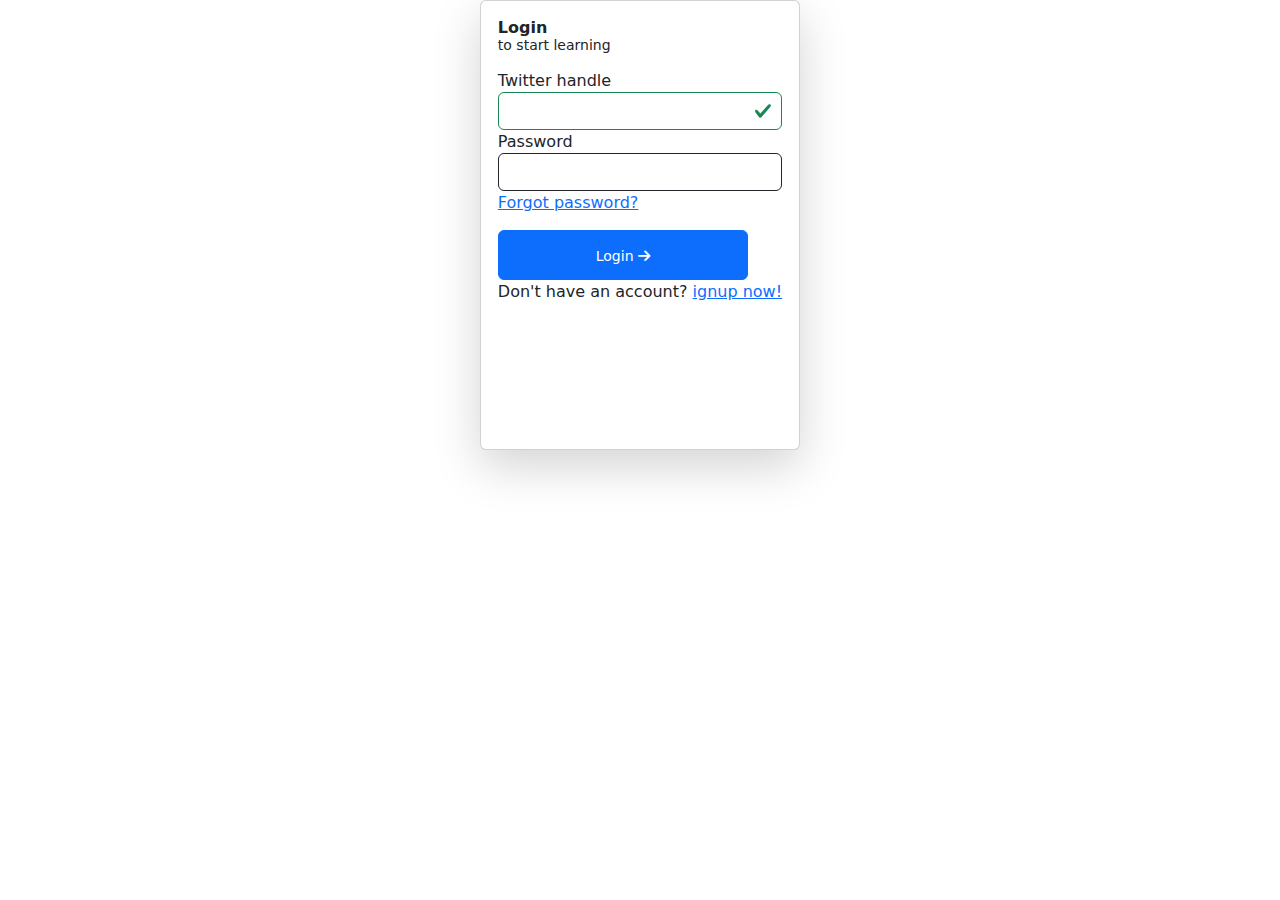
<file: index.html>
<html>
    <head>
        <title>
            login page
        </title>
        <link rel="stylesheet" href="https://cdnjs.cloudflare.com/ajax/libs/font-awesome/6.0.0-beta3/css/all.min.css">
        <link href="https://cdn.jsdelivr.net/npm/bootstrap@5.3.3/dist/css/bootstrap.min.css" rel="stylesheet" >
        <style>
     .custom-btn {
     padding: 15px 30px;
     font-size: 14px; 
     width: 250px; 
     height: 50px;
       }
     .p:hover {
    color: rgb(50, 209, 116);
    }
</style>
 </head> 
 
  <body class="d-flex justify-content-center align-item-center vh-100">
    <div class="card h-50 p-3 shadow-lg ">
    <form>
        <table>
            <tr><td>
             <p> <b><large>Login</large></b><br>
              <small>to start learning</samll>
              </p>
              </td>
              </tr>
                <tr>
                    <td>
                    Twitter handle
                    </td>
                </tr>
                <tr>
                    <td><input type="text" class="border border-success form-control is-valid p"></td>
                </tr>
                <tr>
                    <td>
                    Password
                    </td>
                </tr>
                <tr>
                <td>
                  <input type="password" class="border border-dark form-control">
                </td>
            </tr>
            <tr>
                <td>
                    <a href="forget.html">Forgot password?</a>
                </td>
            </tr>
            <tr><td>
                <button type="button" button class="btn btn-primary mt-3 custom-btn" onclick="window.location.href='registration.html'">Login <span><i class="fa-solid fa-arrow-right"></i></span></button>
                </td>
            </tr>
            <tr>
                <td>
                    Don't have an account? <a href="#">ignup now!</a>
                </td>
            </tr>
        </table>
          </form>
          </div>
    </body>
</html>
</file>
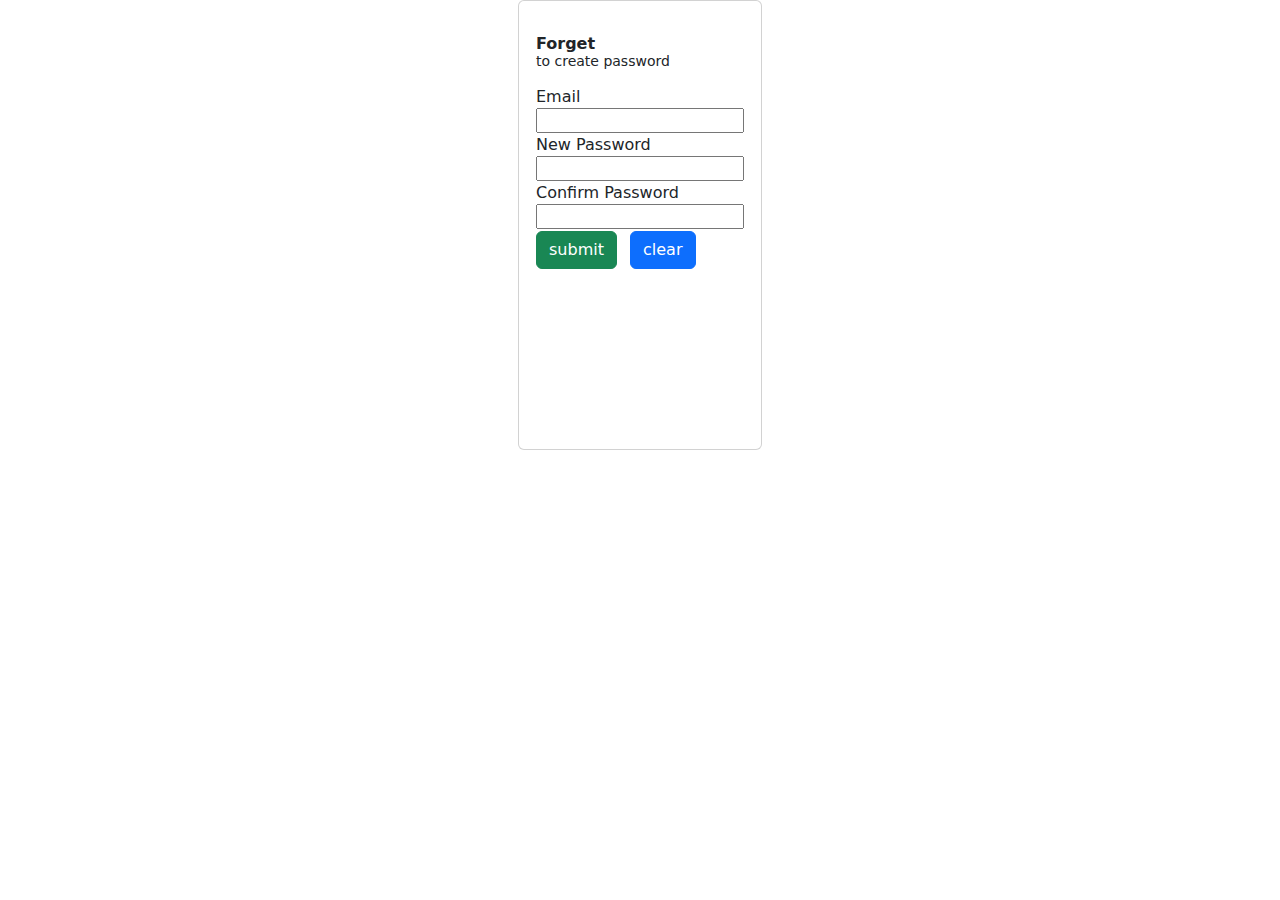
<file: forget.html>
<html>
    <head>
        <title>
        Forget Password
        </title>
        <link href="https://cdn.jsdelivr.net/npm/bootstrap@5.3.3/dist/css/bootstrap.min.css" rel="stylesheet" >
   </head>
    <body class="d-flex justify-content-center align-item-center vh-100">
        <div class="card h-50 p-3">
        
         <form>
                <table >
                    <tr><td>
                        <p> <b><large>Forget</large></b><br>
                         <small>to create password</samll>
                         </p>
                         </td>
                         </tr>
                    <tr>
                        <td>
                            Email
                        </td>
                    </tr>
                    <tr>
                        <td>
                            <input type="text">
                        </td>
                    </tr>
                    <tr>
                    <td>
                        New Password
                    </td>
                    </tr>
                    <tr>
                    <td>
                        <input type="password">
                    </td>
                </tr>
                <tr>
                    <td>
                        Confirm Password
                    </td>
                </tr>
                <div class="mb-3">
                <tr>
                    <td>
                        <input type="password">
                    </td>
                </tr>
                </div>
                <tr>
                    <td><button class="btn btn-success me-2">submit</button>
                        <button class="btn btn-primary">clear</button></td>
                </tr>

        </table>
        </form>
        </div>
    </body>
</html>
</file>
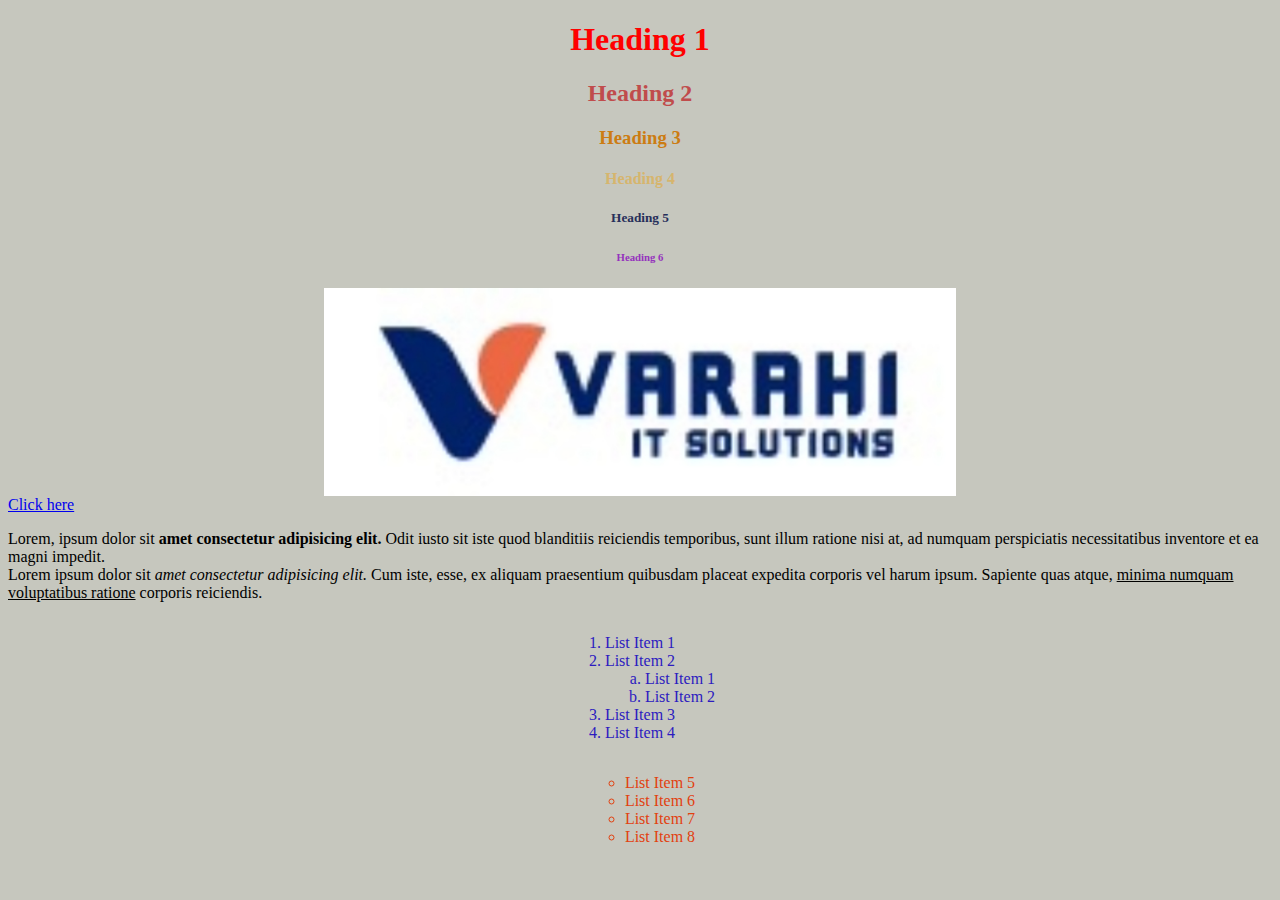
<file: form.html>
<!DOCTYPE html>
<html lang="en">
  <head>
    <meta charset="UTF-8" />
    <meta name="viewport" content="width=device-width, initial-scale=1.0" />
    <title>Form</title>
    <style>
      ul{
        color:rgb(226, 64, 15);
        
      }
      ol{
        color:rgb(44, 27, 192);
      }
      h1 {
        color: red;
        text-align: center;
      } 
      h2 {
        color: rgb(192, 76, 76);
        text-align: center;
      } 
      h3 {
        color: rgb(204, 124, 19);
        text-align: center;
      } 
      h4 {
        color: rgb(214, 181, 109);
        text-align: center;
      } 
      h5 {
        color: rgb(38, 47, 90);
        text-align: center;
      } 
      h6 {
        color: rgb(149, 50, 189);
        text-align: center;
      } 
    img{
      width: 50%;
      height: 100%;
    }
    div{
      display: flex;
      justify-content: center;
    }
      </style>
  </head>
  <body style="background-color:rgb(198, 199, 190) ;">
    <h1>Heading 1</h1>
    <h2>Heading 2</h2>
    <h3>Heading 3</h3>
    <h4>Heading 4</h4>
    <h5>Heading 5</h5>
    <h6>Heading 6</h6>
    <div>
   <img src="logo.jpg" width="100px" height="50px"><br>
   </div>
    <a href="https://google.com">Click here</a>
    <p style="font-family: Algerian; ">
      Lorem, ipsum dolor sit <b>amet consectetur adipisicing elit.</b> Odit
      iusto sit iste quod blanditiis reiciendis temporibus, sunt illum ratione
      nisi at, ad numquam perspiciatis necessitatibus inventore et ea magni
      impedit.
      <br />
      Lorem ipsum dolor sit <i>amet consectetur adipisicing elit.</i> Cum iste,
      esse, ex aliquam praesentium quibusdam placeat expedita corporis vel harum
      ipsum. Sapiente quas atque,
      <u>minima numquam voluptatibus ratione</u> corporis reiciendis.
    </p>
    <div>
    <ol >
      <li>List Item 1</li>
      <li>List Item 2</li>
          <ol type="a">
            <li>List Item 1</li>
            <li>List Item 2</li>
          </ol>
      <li>List Item 3</li>
      <li>List Item 4</li>
    </ol>
    </div>
    <div>
    <ul style="list-style: circle;">
      <li>List Item 5</li>
      <li>List Item 6</li>
      <li>List Item 7</li>
      <li>List Item 8</li>
    </ul>
  </div>
  </body>
</html>
</file>
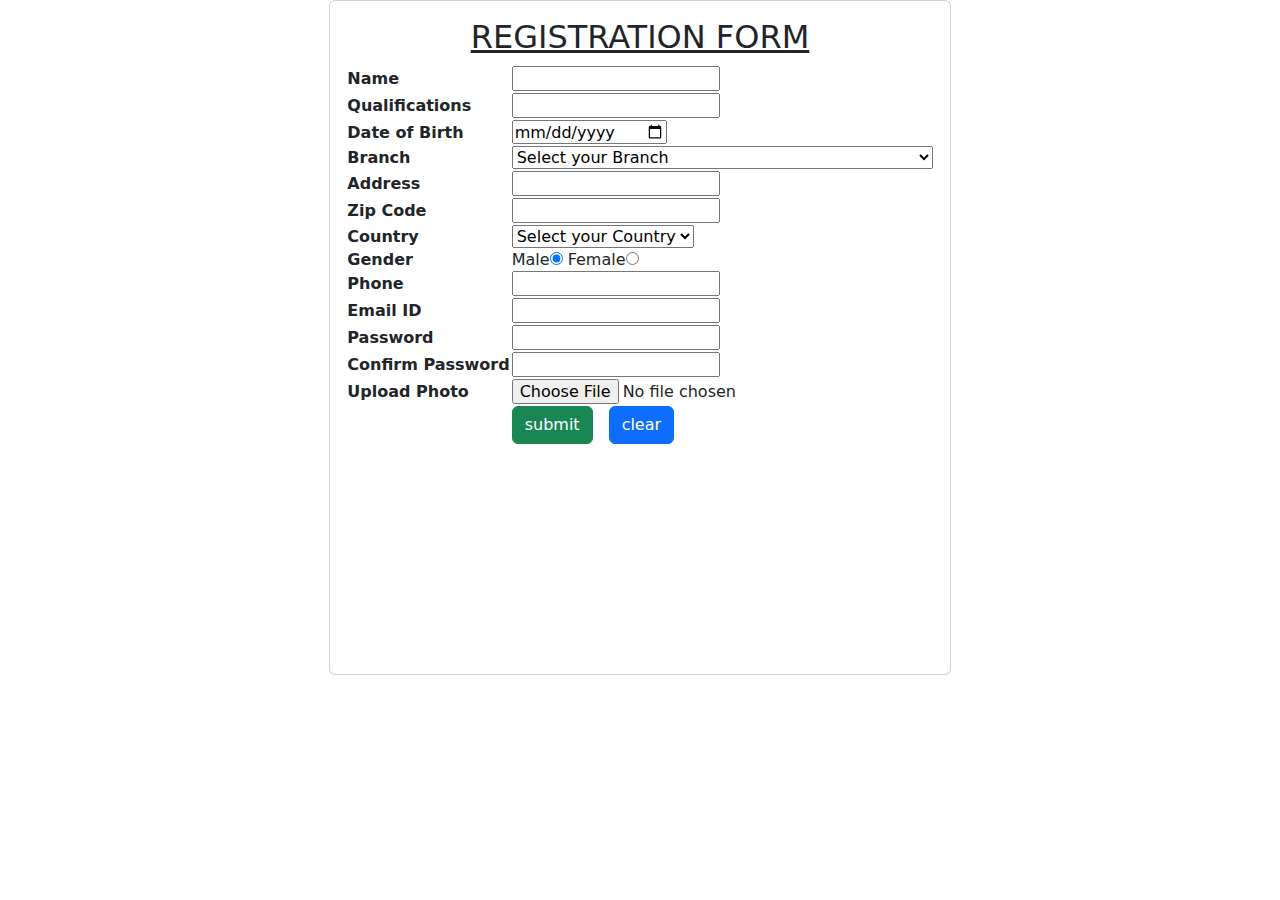
<file: registration.html>
<html>
  <head>
   <title>
    Login Page
   </title>
   <link href="https://cdn.jsdelivr.net/npm/bootstrap@5.3.3/dist/css/bootstrap.min.css" rel="stylesheet" integrity="sha384-QWTKZyjpPEjISv5WaRU9OFeRpok6YctnYmDr5pNlyT2bRjXh0JMhjY6hW+ALEwIH" crossorigin="anonymous">

  
  </head>
<body class="d-flex justify-content-center align-item-center vh-100">
 
  <table class="card h-75 p-3">
    <form method="post"  >
      <tr class="d-flex justify-content-center align-item-center"><td>
      <h2><u>REGISTRATION FORM</u></h2>
      </td>
    </tr>
    <tr>
      <th>Name</th><td><input type="text"></td>
    </tr>
    <tr>
      <th>Qualifications</th><td><input type="text" /></td>
    </tr>
    <tr>
      <th class="school">Date of Birth</th><td><input type="date" /></td>
    </tr>
    <tr>
      <th >Branch</th><td><select ><option>
        Select your Branch
      </option>
    <option>
        Computer Science and Engineering(CSE)
    </option>
  <option>
    Electronics and Communication Engineering(ECE)
  </option>
<option>
  Elecrical and Electronics Engineering(EEE)
</option>
<option>
    Mechanical Engineering
</option><option>
  Civil Engineering
</option>
<option>
  Internet Of Things(IOT)
</option>
<option>
  Artificial Intelligence and Data Science(AI&DS)
</option>
<option>
  Information Technology(IT)
</option></select></td>
    </tr>
    <tr>
      <th>Address</th><td><input  type="text" maxlength="255"></td>
    </tr>
    <tr>
      <th>Zip Code</th><td><input type="number"></td>
    </tr>
    <tr>
      <th>Country</th><td><select>
        <option>
          Select your Country
        </option>
      <option>
          Argentina
      </option>
    <option>
      Bhutan
    </option>
  <option>
    Canada
  </option>
  <option>
      India
  </option><option>
    USA
  </option>
  <option>
    UK
  </option>
      </select></td>
    </tr>
    <tr>
      <th>Gender</th><td>Male<input type="radio" name="g" checked />
      Female<input type="radio" name="g" ></td>
    </tr>
    <tr>
      <th>Phone</th><td><input type="number" /></td>
    </tr>
    <tr>
      <th>Email ID</th><td><input type="text" /></td>
    </tr>
    <tr>
      <th>Password</th><td><input type="password" /></td>
    </tr>
    <tr>
      <th>Confirm Password</th><td><input type="password" /></td>
    </tr>
    <tr>
      <th>Upload Photo</th><td><input type="file" /></td>
    </tr>
    <tr>
      <th></th><td><button class="btn btn-success me-3">submit</button><button class="btn btn-primary">clear</button></td>
    </tr>
</form>  
</table>

</body>
</html>
</file>
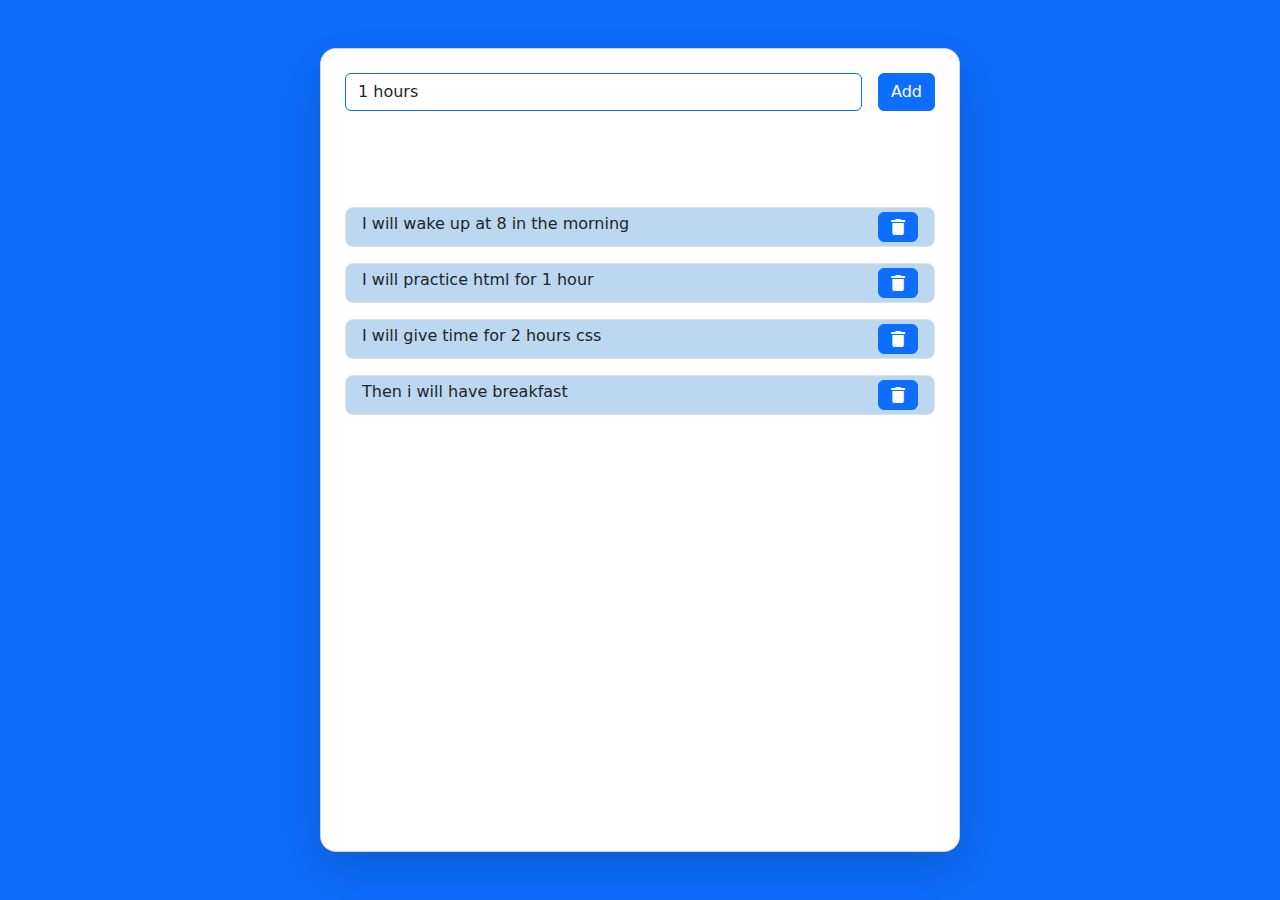
<file: todo.html>
<html>
    <title>
        To Do
    </title>
    <head>
        <link rel="stylesheet" href="https://cdnjs.cloudflare.com/ajax/libs/font-awesome/6.0.0-beta3/css/all.min.css">
        <link href="https://cdn.jsdelivr.net/npm/bootstrap@5.3.3/dist/css/bootstrap.min.css" rel="stylesheet" >
        <style>
        
             .bg{
               background-color: rgb(187, 216, 240);
             }
        </style>
    </head>
    <body class="d-flex justify-content-center align-item-center bg-primary vh-100 ">
        <div class="card shadow-lg h-auto w-50 m-5 rounded-4">
             <div class=" p-4 d-flex">
                <input type="text" value="1 hours" class="border-primary form-control me-3">
                <button class="btn btn-primary">Add</button>
            </div>
            <div class="p-4 mt-5">
            <div class="d-flex bg flex-grow px-3 py-1 border rounded-3 align-item-center mb-3">
                <p class="flex-grow-1 mb-0">I will wake up at 8 in the morning</p><button class="btn btn-primary"><i class="fa-solid fa-trash"></i></button>
            </div>
            <div class="d-flex bg flex-grow px-3 py-1 border rounded-3 align-item-center mb-3">
                <p class="flex-grow-1 mb-0">I will practice html for 1 hour</p><button class="btn btn-primary"><i class="fa-solid fa-trash"></i></button>
            </div>
            <div class="d-flex bg flex-grow px-3 py-1 border rounded-3 align-item-center mb-3">
                <p class="flex-grow-1 mb-0">I will give time for 2 hours css</p><button class="btn btn-primary"><i class="fa-solid fa-trash"></i></button>
            </div>
            <div class="d-flex bg flex-grow px-3 py-1 border rounded-3 align-item-center mb-3">
                <p class="flex-grow-1 mb-0">Then i will have breakfast </p><button class="btn btn-primary"><i class="fa-solid fa-trash"></i></button>
            </div>
            </div>
      </body>
      
</html>
</file>
